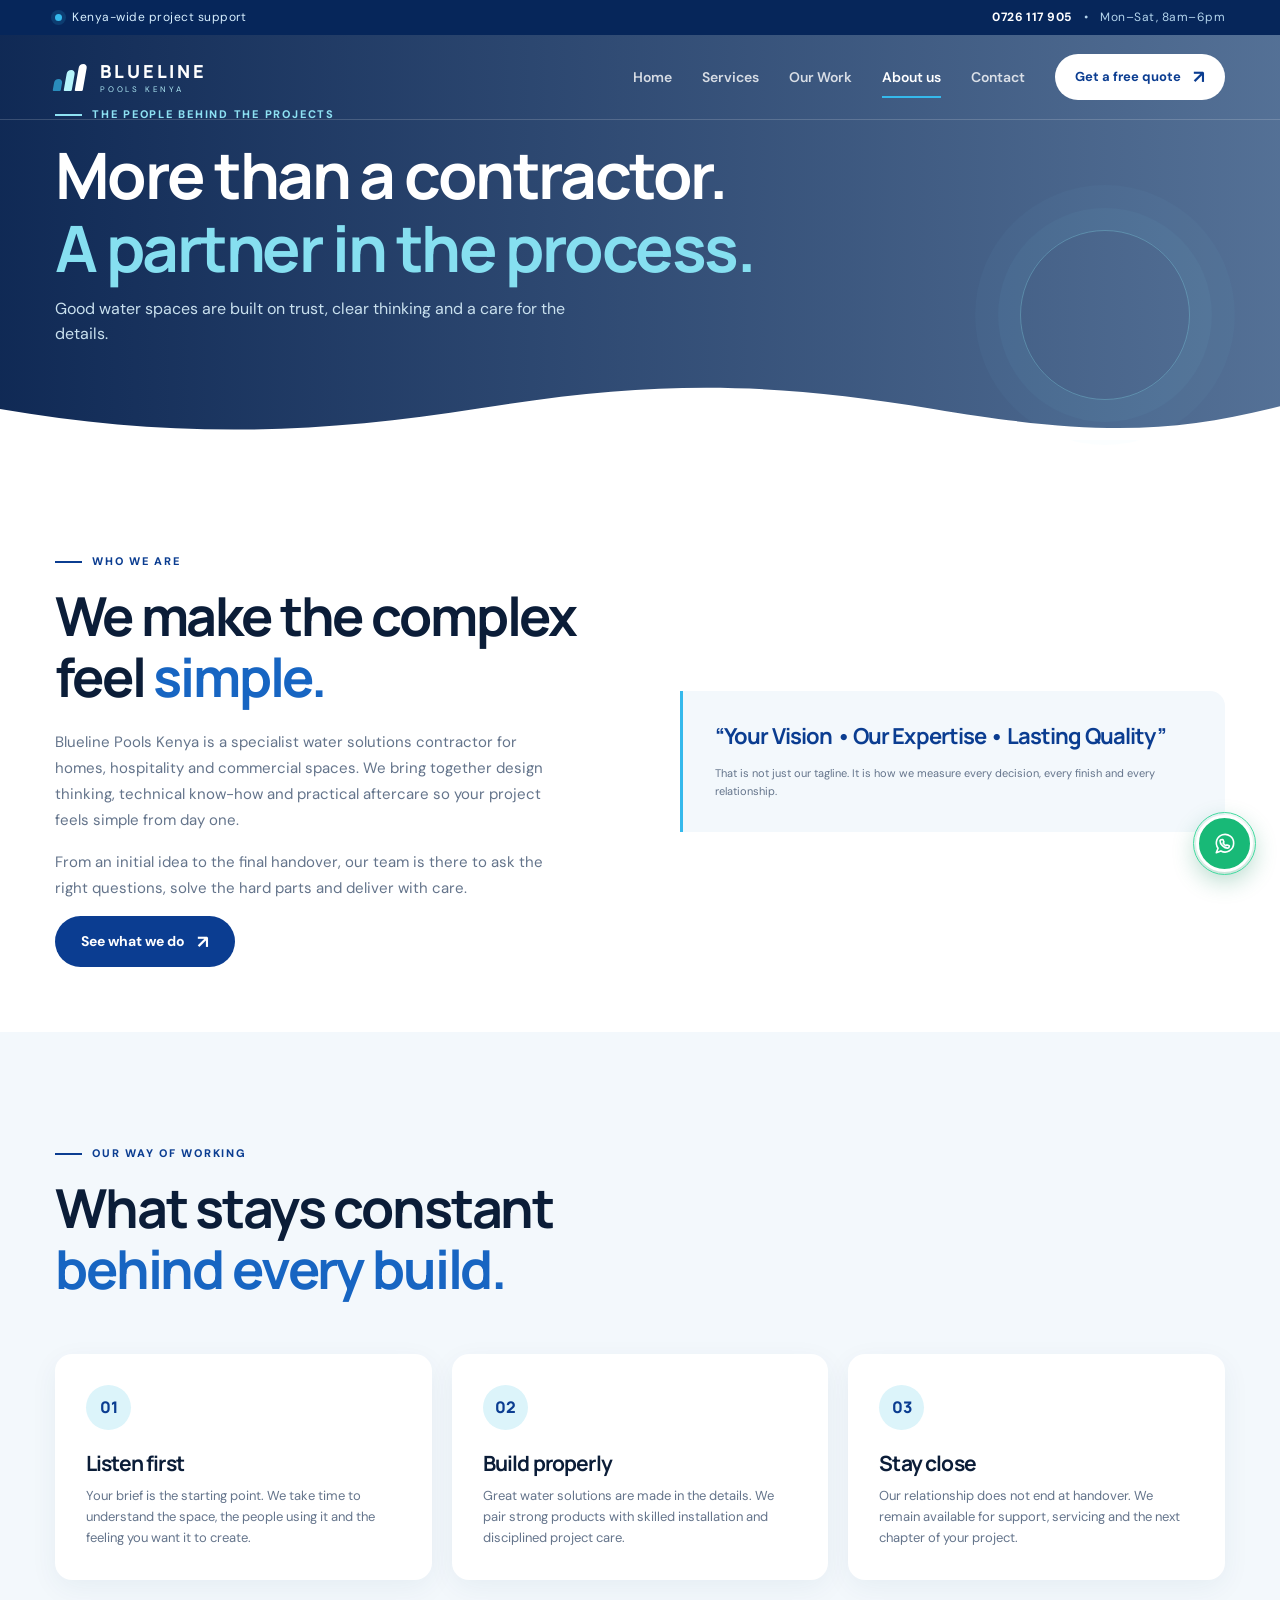
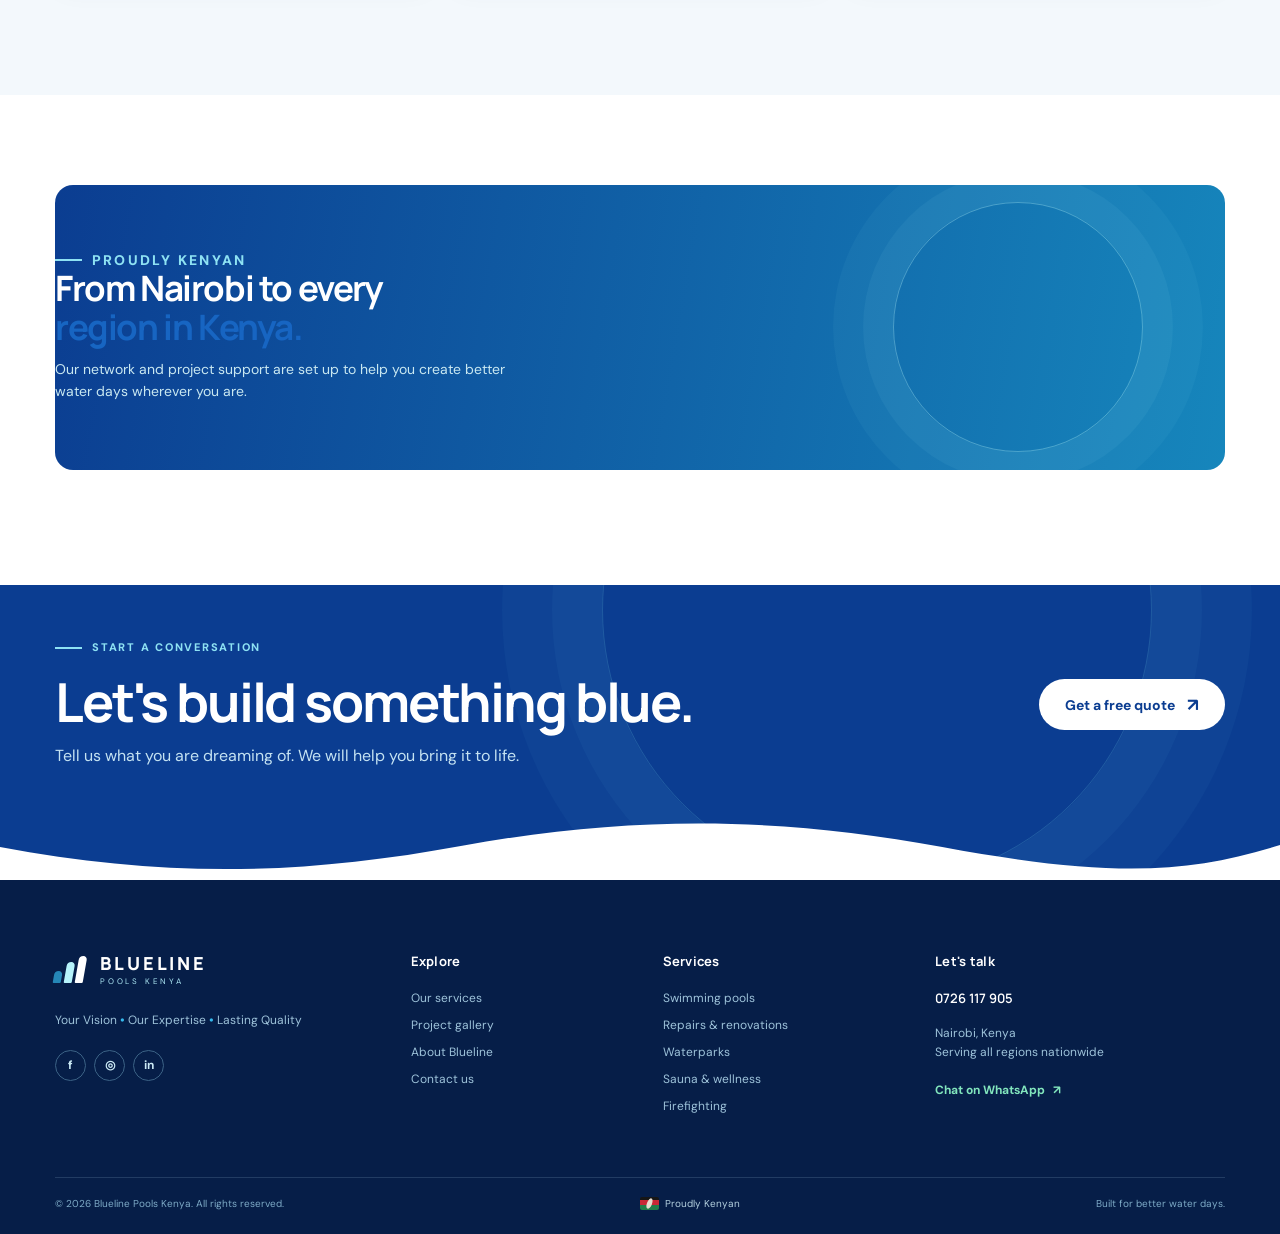
<file: about.html>
<!doctype html>
<html lang="en">
<head>
  <meta charset="utf-8"><meta name="viewport" content="width=device-width, initial-scale=1">
  <meta name="description" content="Meet Blueline Pools Kenya, a specialist contractor delivering premium water solutions with quality, care and expertise.">
  <title>About Us | Blueline Pools Kenya</title>
  <link rel="preconnect" href="https://fonts.googleapis.com"><link rel="preconnect" href="https://fonts.gstatic.com" crossorigin>
  <link href="https://fonts.googleapis.com/css2?family=DM+Sans:wght@400;500;600;700&family=Manrope:wght@600;700;800&display=swap" rel="stylesheet"><link rel="stylesheet" href="style.css">
</head>
<body data-page="about">
  <a class="skip-link" href="#main-content">Skip to content</a>
  <div class="topline"><div class="container topline-inner"><p><span class="pulse-dot"></span> Kenya-wide project support</p><div class="topline-links"><a href="tel:+254726117905">0726 117 905</a><span>•</span><span>Mon–Sat, 8am–6pm</span></div></div></div>
  <header class="site-header" id="site-header"><div class="container nav-wrap"><a class="brand" href="index.html" aria-label="Blueline Pools Kenya home"><span class="brand-mark" aria-hidden="true"><span></span><span></span><span></span></span><span class="brand-wordmark"><strong>BLUELINE</strong><small>POOLS KENYA</small></span></a><button class="nav-toggle" type="button" aria-expanded="false" aria-controls="primary-nav" aria-label="Open navigation menu"><span></span><span></span><span></span></button><nav class="primary-nav" id="primary-nav" aria-label="Primary navigation"><a class="nav-link" href="index.html">Home</a><a class="nav-link" href="services.html">Services</a><a class="nav-link" href="gallery.html">Our Work</a><a class="nav-link active" href="about.html">About us</a><a class="nav-link" href="contact.html">Contact</a><a class="nav-cta" href="contact.html#quote-form">Get a free quote <span>↗</span></a></nav></div></header>
  <main id="main-content">
    <section class="inner-hero" aria-labelledby="page-title"><div class="container"><p class="eyebrow light"><span></span> The people behind the projects</p><h1 id="page-title">More than a contractor.<br><em>A partner in the process.</em></h1><p>Good water spaces are built on trust, clear thinking and a care for the details.</p></div><div class="wave-divider page-wave" aria-hidden="true"><svg viewBox="0 0 1440 90" preserveAspectRatio="none"><path d="M0,45 C180,85 345,85 540,44 C735,3 865,5 1050,45 C1235,85 1320,80 1440,41 L1440,90 L0,90Z"></path></svg></div></section>
    <section class="section about-intro"><div class="container"><div class="about-statement"><div class="about-statement-copy reveal"><p class="eyebrow"><span></span> Who we are</p><h2>We make the complex feel <em>simple.</em></h2><p>Blueline Pools Kenya is a specialist water solutions contractor for homes, hospitality and commercial spaces. We bring together design thinking, technical know-how and practical aftercare so your project feels simple from day one.</p><p>From an initial idea to the final handover, our team is there to ask the right questions, solve the hard parts and deliver with care.</p><a class="button button-dark" href="services.html">See what we do <span>↗</span></a></div><div class="about-quote reveal delay-1"><p>“Your Vision • Our Expertise • Lasting Quality”</p><small>That is not just our tagline. It is how we measure every decision, every finish and every relationship.</small></div></div></div></section>
    <section class="section values-section"><div class="container"><div class="section-heading reveal"><p class="eyebrow"><span></span> Our way of working</p><h2>What stays constant<br><em>behind every build.</em></h2></div><div class="values-grid"><article class="value-card reveal"><span class="value-number">01</span><h3>Listen first</h3><p>Your brief is the starting point. We take time to understand the space, the people using it and the feeling you want it to create.</p></article><article class="value-card reveal delay-1"><span class="value-number">02</span><h3>Build properly</h3><p>Great water solutions are made in the details. We pair strong products with skilled installation and disciplined project care.</p></article><article class="value-card reveal delay-2"><span class="value-number">03</span><h3>Stay close</h3><p>Our relationship does not end at handover. We remain available for support, servicing and the next chapter of your project.</p></article></div></div></section>
    <section class="section coverage-section"><div class="container"><div class="coverage-map reveal"><div class="container"><p class="eyebrow light"><span></span> Proudly Kenyan</p><h2>From Nairobi to every<br><em>region in Kenya.</em></h2><p>Our network and project support are set up to help you create better water days wherever you are.</p></div></div></div></section>
    <section class="cta-section" aria-labelledby="cta-title"><div class="cta-glow"></div><div class="container cta-inner reveal"><div><p class="eyebrow light"><span></span> Start a conversation</p><h2 id="cta-title">Let's build something blue.</h2><p>Tell us what you are dreaming of. We will help you bring it to life.</p></div><a href="contact.html#quote-form" class="button button-light">Get a free quote <span>↗</span></a></div><div class="wave-divider wave-divider-dark" aria-hidden="true"><svg viewBox="0 0 1440 100" preserveAspectRatio="none"><path d="M0,50 C180,95 330,95 520,48 C710,2 875,4 1060,50 C1245,96 1335,92 1440,47 L1440,100 L0,100 Z"></path></svg></div></section>
  </main>
  <footer class="site-footer"><div class="container footer-main"><div class="footer-brand"><a class="brand brand-light" href="index.html" aria-label="Blueline Pools Kenya home"><span class="brand-mark" aria-hidden="true"><span></span><span></span><span></span></span><span class="brand-wordmark"><strong>BLUELINE</strong><small>POOLS KENYA</small></span></a><p>Your Vision <b>•</b> Our Expertise <b>•</b> Lasting Quality</p><div class="social-links"><a href="https://www.facebook.com/" aria-label="Facebook">f</a><a href="https://www.instagram.com/" aria-label="Instagram">◎</a><a href="https://www.linkedin.com/" aria-label="LinkedIn">in</a></div></div><div class="footer-column"><h3>Explore</h3><a href="services.html">Our services</a><a href="gallery.html">Project gallery</a><a href="about.html">About Blueline</a><a href="contact.html">Contact us</a></div><div class="footer-column"><h3>Services</h3><a href="services.html#swimming-pools">Swimming pools</a><a href="services.html#repairs-renovations">Repairs &amp; renovations</a><a href="services.html#waterparks">Waterparks</a><a href="services.html#sauna">Sauna &amp; wellness</a><a href="services.html#firefighting">Firefighting</a></div><div class="footer-column footer-contact"><h3>Let's talk</h3><a href="tel:+254726117905">0726 117 905</a><p>Nairobi, Kenya<br>Serving all regions nationwide</p><a class="whatsapp-text" href="https://wa.me/254726117905">Chat on WhatsApp <span>↗</span></a></div></div><div class="container footer-bottom"><span>© <span class="current-year">2026</span> Blueline Pools Kenya. All rights reserved.</span><span class="kenya-badge"><span class="kenya-flag" aria-hidden="true"></span> Proudly Kenyan</span><span>Built for better water days.</span></div></footer>
  <a class="whatsapp-float" href="https://wa.me/254726117905" target="_blank" rel="noopener" aria-label="Chat with Blueline Pools Kenya on WhatsApp"><span class="wa-ring"></span><svg aria-hidden="true"><use href="#icon-whatsapp"></use></svg></a><button class="back-to-top" type="button" aria-label="Back to top">↑</button>
  <svg class="icon-sprite" aria-hidden="true"><defs><symbol id="icon-whatsapp" viewBox="0 0 24 24"><path d="M20 11.4a8 8 0 0 1-11.8 7L4 20l1.6-4.1A8 8 0 1 1 20 11.4Z"></path><path d="M8.5 8.2c.2-.4.4-.4.7-.4h.5c.2 0 .4.1.5.4l.7 1.7c.1.2 0 .4-.1.6l-.5.6c.7 1.2 1.4 1.9 2.6 2.5l.6-.6c.2-.2.4-.2.6-.1l1.7.8c.2.1.3.3.2.5-.1.8-.7 1.5-1.5 1.6-1.3.2-3.3-.8-4.7-2.1-1.5-1.4-2.5-3.3-2.4-4.7.1-.4.3-.6.6-.8Z"></path></symbol></defs></svg>
  <script src="script.js"></script>
</body>
</html>
</file>
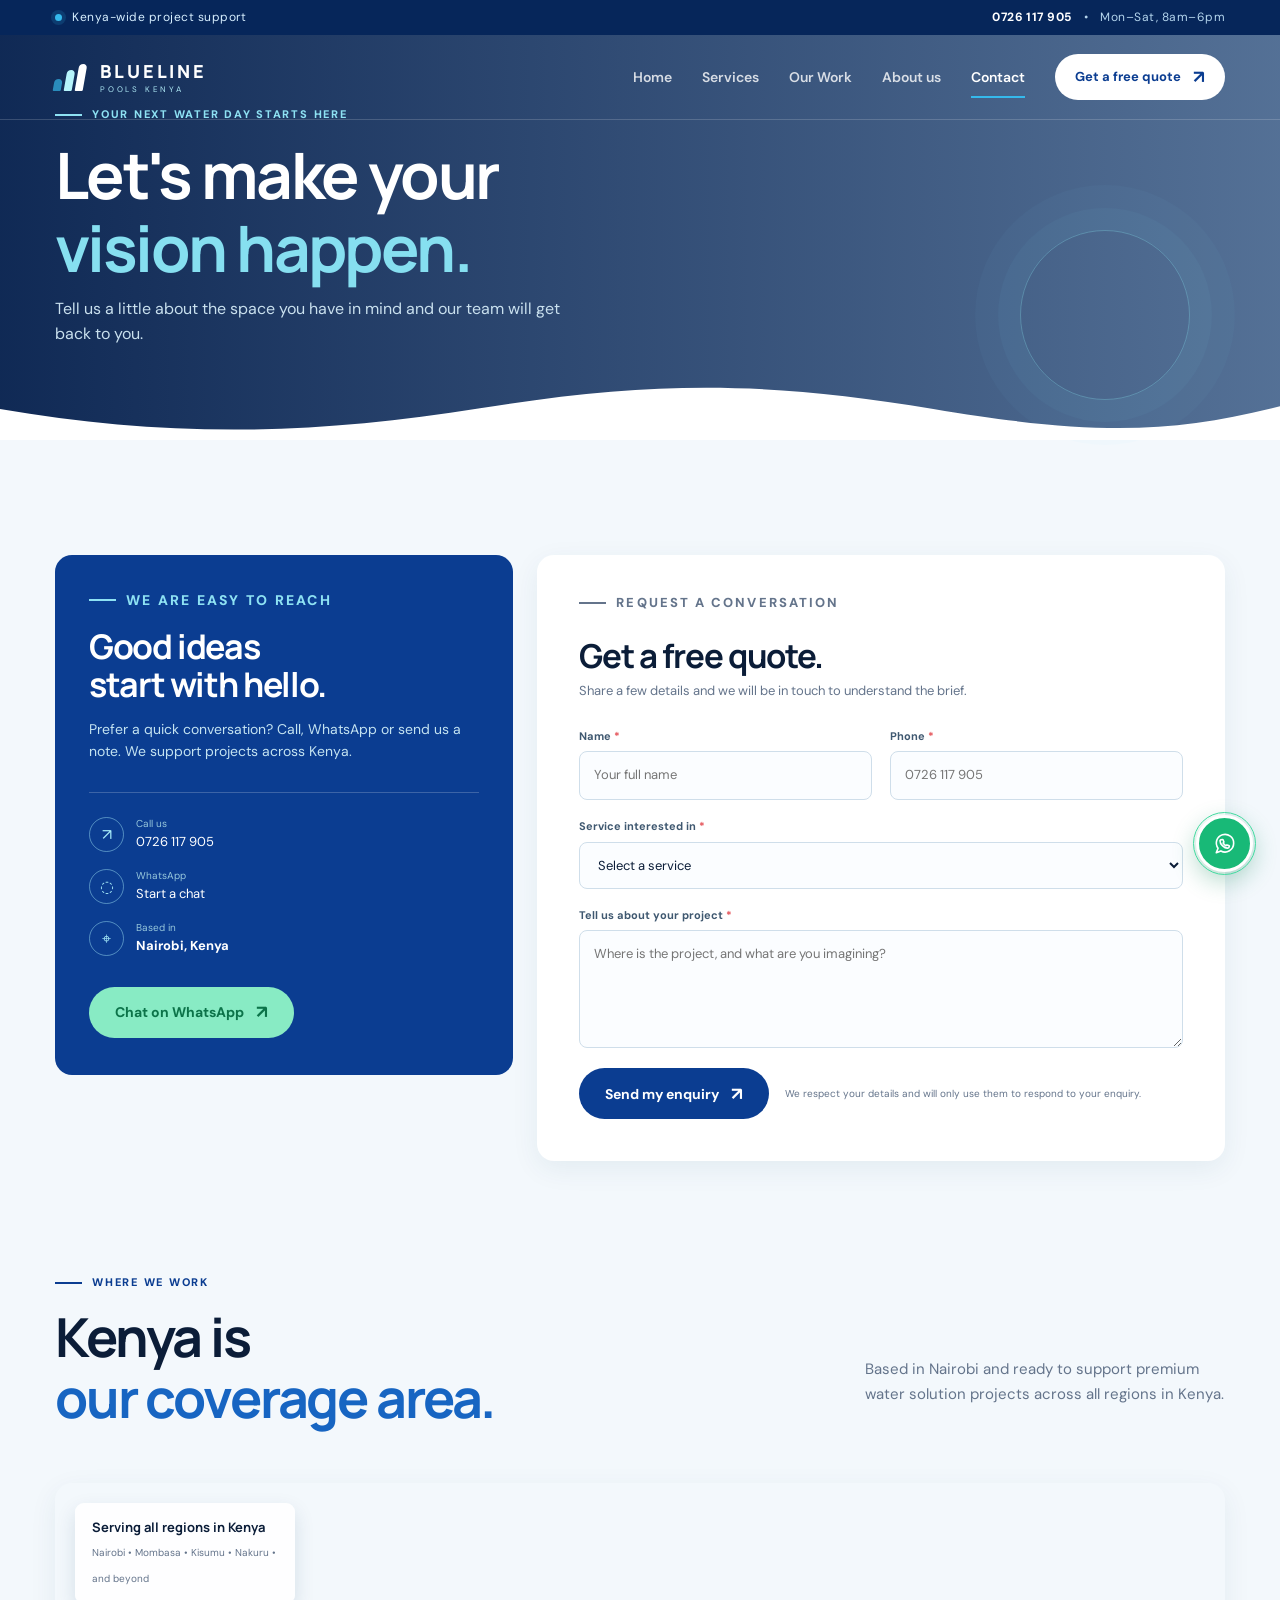
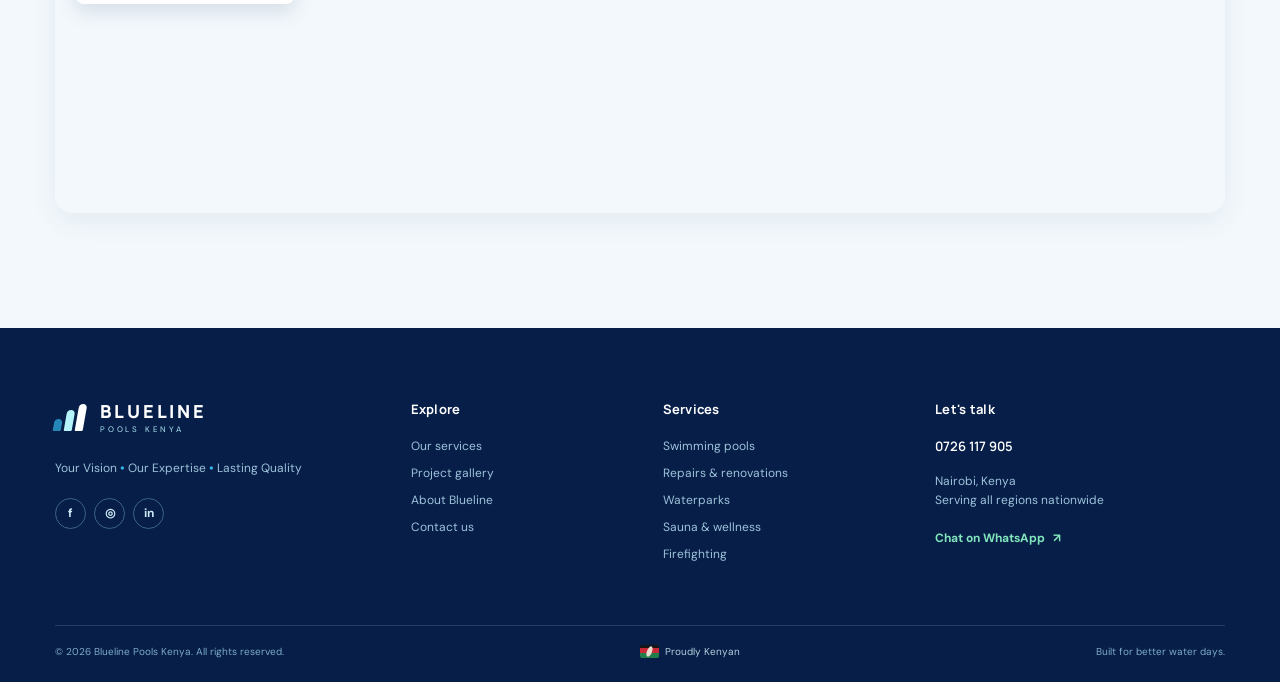
<file: contact.html>
<!doctype html>
<html lang="en">
<head>
  <meta charset="utf-8"><meta name="viewport" content="width=device-width, initial-scale=1">
  <meta name="description" content="Contact Blueline Pools Kenya for a free quote on swimming pools, waterparks, saunas, solar water heaters and firefighting systems.">
  <title>Contact | Blueline Pools Kenya</title>
  <link rel="preconnect" href="https://fonts.googleapis.com"><link rel="preconnect" href="https://fonts.gstatic.com" crossorigin>
  <link href="https://fonts.googleapis.com/css2?family=DM+Sans:wght@400;500;600;700&family=Manrope:wght@600;700;800&display=swap" rel="stylesheet"><link rel="stylesheet" href="style.css">
</head>
<body data-page="contact">
  <a class="skip-link" href="#main-content">Skip to content</a>
  <div class="topline"><div class="container topline-inner"><p><span class="pulse-dot"></span> Kenya-wide project support</p><div class="topline-links"><a href="tel:+254726117905">0726 117 905</a><span>•</span><span>Mon–Sat, 8am–6pm</span></div></div></div>
  <header class="site-header" id="site-header"><div class="container nav-wrap"><a class="brand" href="index.html" aria-label="Blueline Pools Kenya home"><span class="brand-mark" aria-hidden="true"><span></span><span></span><span></span></span><span class="brand-wordmark"><strong>BLUELINE</strong><small>POOLS KENYA</small></span></a><button class="nav-toggle" type="button" aria-expanded="false" aria-controls="primary-nav" aria-label="Open navigation menu"><span></span><span></span><span></span></button><nav class="primary-nav" id="primary-nav" aria-label="Primary navigation"><a class="nav-link" href="index.html">Home</a><a class="nav-link" href="services.html">Services</a><a class="nav-link" href="gallery.html">Our Work</a><a class="nav-link" href="about.html">About us</a><a class="nav-link active" href="contact.html">Contact</a><a class="nav-cta" href="#quote-form">Get a free quote <span>↗</span></a></nav></div></header>
  <main id="main-content">
    <section class="inner-hero" aria-labelledby="page-title"><div class="container"><p class="eyebrow light"><span></span> Your next water day starts here</p><h1 id="page-title">Let's make your<br><em>vision happen.</em></h1><p>Tell us a little about the space you have in mind and our team will get back to you.</p></div><div class="wave-divider page-wave" aria-hidden="true"><svg viewBox="0 0 1440 90" preserveAspectRatio="none"><path d="M0,45 C180,85 345,85 540,44 C735,3 865,5 1050,45 C1235,85 1320,80 1440,41 L1440,90 L0,90Z"></path></svg></div></section>
    <section class="section contact-section"><div class="container"><div class="contact-grid"><aside class="contact-aside reveal"><p class="eyebrow light"><span></span> We are easy to reach</p><h2>Good ideas<br>start with hello.</h2><p>Prefer a quick conversation? Call, WhatsApp or send us a note. We support projects across Kenya.</p><div class="contact-details"><div class="contact-detail"><span class="contact-detail-icon" aria-hidden="true">↗</span><div><small>Call us</small><a href="tel:+254726117905">0726 117 905</a></div></div><div class="contact-detail"><span class="contact-detail-icon" aria-hidden="true">◌</span><div><small>WhatsApp</small><a href="https://wa.me/254726117905">Start a chat</a></div></div><div class="contact-detail"><span class="contact-detail-icon" aria-hidden="true">⌖</span><div><small>Based in</small><strong>Nairobi, Kenya</strong></div></div></div><a class="button whatsapp-action" href="https://wa.me/254726117905" target="_blank" rel="noopener">Chat on WhatsApp <span>↗</span></a></aside>
      <div class="quote-form reveal delay-1" id="quote-form"><p class="eyebrow"><span></span> Request a conversation</p><h2>Get a free quote.</h2><p>Share a few details and we will be in touch to understand the brief.</p><form novalidate><div class="form-grid"><div class="form-field"><label for="name">Name <span>*</span></label><input id="name" name="name" type="text" autocomplete="name" placeholder="Your full name" required><small class="error-text">Please enter your name.</small></div><div class="form-field"><label for="phone">Phone <span>*</span></label><input id="phone" name="phone" type="tel" autocomplete="tel" placeholder="0726 117 905" required><small class="error-text">Enter a valid Kenyan number.</small></div><div class="form-field full"><label for="service">Service interested in <span>*</span></label><select id="service" name="service" required><option value="">Select a service</option><option>Swimming Pools</option><option>Waterparks</option><option>Sauna</option><option>Solar Water Heater</option><option>Firefighting</option></select><small class="error-text">Please select a service.</small></div><div class="form-field full"><label for="message">Tell us about your project <span>*</span></label><textarea id="message" name="message" placeholder="Where is the project, and what are you imagining?" required></textarea><small class="error-text">Please tell us a little about your project.</small></div></div><div class="form-submit"><button class="button button-dark" type="submit">Send my enquiry <span>↗</span></button><small>We respect your details and will only use them to respond to your enquiry.</small></div><div class="form-message" role="status" aria-live="polite"></div></form></div></div></div></section>
    <section class="section map-section"><div class="container"><div class="section-heading split-heading reveal"><div><p class="eyebrow"><span></span> Where we work</p><h2>Kenya is<br><em>our coverage area.</em></h2></div><div class="heading-aside"><p>Based in Nairobi and ready to support premium water solution projects across all regions in Kenya.</p></div></div><div class="map-card reveal"><iframe title="Map showing Kenya coverage area" src="https://www.google.com/maps?q=Kenya&amp;output=embed" loading="lazy" referrerpolicy="no-referrer-when-downgrade"></iframe><div class="map-label"><strong>Serving all regions in Kenya</strong><span>Nairobi • Mombasa • Kisumu • Nakuru • and beyond</span></div></div></div></section>
  </main>
  <footer class="site-footer"><div class="container footer-main"><div class="footer-brand"><a class="brand brand-light" href="index.html" aria-label="Blueline Pools Kenya home"><span class="brand-mark" aria-hidden="true"><span></span><span></span><span></span></span><span class="brand-wordmark"><strong>BLUELINE</strong><small>POOLS KENYA</small></span></a><p>Your Vision <b>•</b> Our Expertise <b>•</b> Lasting Quality</p><div class="social-links"><a href="https://www.facebook.com/" aria-label="Facebook">f</a><a href="https://www.instagram.com/" aria-label="Instagram">◎</a><a href="https://www.linkedin.com/" aria-label="LinkedIn">in</a></div></div><div class="footer-column"><h3>Explore</h3><a href="services.html">Our services</a><a href="gallery.html">Project gallery</a><a href="about.html">About Blueline</a><a href="contact.html">Contact us</a></div><div class="footer-column"><h3>Services</h3><a href="services.html#swimming-pools">Swimming pools</a><a href="services.html#repairs-renovations">Repairs &amp; renovations</a><a href="services.html#waterparks">Waterparks</a><a href="services.html#sauna">Sauna &amp; wellness</a><a href="services.html#firefighting">Firefighting</a></div><div class="footer-column footer-contact"><h3>Let's talk</h3><a href="tel:+254726117905">0726 117 905</a><p>Nairobi, Kenya<br>Serving all regions nationwide</p><a class="whatsapp-text" href="https://wa.me/254726117905">Chat on WhatsApp <span>↗</span></a></div></div><div class="container footer-bottom"><span>© <span class="current-year">2026</span> Blueline Pools Kenya. All rights reserved.</span><span class="kenya-badge"><span class="kenya-flag" aria-hidden="true"></span> Proudly Kenyan</span><span>Built for better water days.</span></div></footer>
  <a class="whatsapp-float" href="https://wa.me/254726117905" target="_blank" rel="noopener" aria-label="Chat with Blueline Pools Kenya on WhatsApp"><span class="wa-ring"></span><svg aria-hidden="true"><use href="#icon-whatsapp"></use></svg></a><button class="back-to-top" type="button" aria-label="Back to top">↑</button>
  <svg class="icon-sprite" aria-hidden="true"><defs><symbol id="icon-whatsapp" viewBox="0 0 24 24"><path d="M20 11.4a8 8 0 0 1-11.8 7L4 20l1.6-4.1A8 8 0 1 1 20 11.4Z"></path><path d="M8.5 8.2c.2-.4.4-.4.7-.4h.5c.2 0 .4.1.5.4l.7 1.7c.1.2 0 .4-.1.6l-.5.6c.7 1.2 1.4 1.9 2.6 2.5l.6-.6c.2-.2.4-.2.6-.1l1.7.8c.2.1.3.3.2.5-.1.8-.7 1.5-1.5 1.6-1.3.2-3.3-.8-4.7-2.1-1.5-1.4-2.5-3.3-2.4-4.7.1-.4.3-.6.6-.8Z"></path></symbol></defs></svg>
  <script src="script.js"></script>
</body>
</html>
</file>
<file: style.css>
/* =========================================================
   Blueline Pools Kenya — visual system
   Replace remote image URLs in the HTML with files in /images
   (for example, images/pool-hero-resort.jpg) when real project photos
   are available. The image cards keep a gradient fallback.
   ========================================================= */
:root {
  --navy: #082c68;
  --blue: #0b3d91;
  --blue-2: #1765c2;
  --sky: #35b9ec;
  --cyan: #a8edf6;
  --ink: #0b1d38;
  --muted: #64748b;
  --line: #dbe7f3;
  --soft: #f3f8fc;
  --white: #fff;
  --pool: #0d65c9;
  --waterpark: #1c9ed0;
  --orange: #e99438;
  --green: #1eac7a;
  --red: #e44f55;
  --radius: 20px;
  --shadow: 0 18px 50px rgba(15, 51, 94, .10);
  --shadow-hover: 0 22px 60px rgba(11, 61, 145, .19);
  --heading: 'Manrope', sans-serif;
  --body: 'DM Sans', sans-serif;
}

*, *::before, *::after { box-sizing: border-box; }
html { scroll-behavior: smooth; }
body { margin: 0; color: var(--ink); background: var(--white); font-family: var(--body); font-size: 16px; line-height: 1.6; overflow-x: hidden; }
body.menu-open { overflow: hidden; }
img { display: block; max-width: 100%; }
a { color: inherit; text-decoration: none; }
button, input, select, textarea { font: inherit; }
button { cursor: pointer; }
.container { width: min(1170px, calc(100% - 80px)); margin: 0 auto; }
.icon-sprite { position: absolute; width: 0; height: 0; overflow: hidden; }
.skip-link { position: fixed; left: 1rem; top: -80px; z-index: 100; color: white; background: var(--blue); padding: .6rem 1rem; border-radius: 0 0 8px 8px; transition: top .2s; }
.skip-link:focus { top: 0; }

/* Header */
.topline { color: #d7efff; background: #06265a; font-size: 12px; letter-spacing: .04em; }
.topline-inner { min-height: 35px; display: flex; align-items: center; justify-content: space-between; }
.topline p { margin: 0; }
.pulse-dot { display: inline-block; width: 7px; height: 7px; margin-right: 7px; background: var(--sky); border-radius: 50%; box-shadow: 0 0 0 4px rgba(53,185,236,.15); }
.topline-links { display: flex; gap: 12px; color: #b4d5ed; }
.topline-links a { color: white; font-weight: 700; }
.site-header { position: absolute; z-index: 20; width: 100%; color: white; border-bottom: 1px solid rgba(255,255,255,.17); transition: background .3s, box-shadow .3s, position .3s; }
.site-header.scrolled { position: fixed; top: 0; background: rgba(5, 37, 88, .96); box-shadow: 0 8px 30px rgba(4, 26, 60, .2); backdrop-filter: blur(12px); }
.nav-wrap { display: flex; min-height: 84px; align-items: center; justify-content: space-between; }
.brand { display: inline-flex; align-items: center; gap: 10px; color: white; flex-shrink: 0; }
.brand-mark { position: relative; display: inline-flex; width: 35px; height: 27px; align-items: flex-end; gap: 3px; transform: skew(-10deg); }
.brand-mark span { display: block; width: 8px; border-radius: 8px 8px 2px 2px; background: var(--sky); }
.brand-mark span:nth-child(1) { height: 12px; opacity: .68; }
.brand-mark span:nth-child(2) { height: 21px; background: #b6f4fb; }
.brand-mark span:nth-child(3) { height: 27px; background: var(--white); }
.brand-wordmark { display: flex; flex-direction: column; line-height: 1; letter-spacing: .08em; }
.brand-wordmark strong { font: 800 18px/1 var(--heading); letter-spacing: .16em; }
.brand-wordmark small { margin-top: 5px; font-size: 8px; letter-spacing: .35em; color: #aee8f5; }
.primary-nav { display: flex; align-items: center; gap: 30px; }
.nav-link { position: relative; color: rgba(255,255,255,.8); font-size: 14px; font-weight: 600; transition: color .2s; }
.nav-link::after { position: absolute; right: 0; bottom: -10px; left: 0; height: 2px; content: ''; background: var(--sky); transform: scaleX(0); transition: transform .2s; }
.nav-link:hover, .nav-link.active { color: white; }
.nav-link:hover::after, .nav-link.active::after { transform: scaleX(1); }
.nav-cta, .button { display: inline-flex; align-items: center; justify-content: center; gap: 12px; border: 1px solid transparent; border-radius: 50px; font-weight: 700; transition: transform .25s, background .25s, box-shadow .25s, color .25s; }
.nav-cta { padding: 12px 19px; color: var(--blue); background: white; font-size: 13px; }
.nav-cta:hover { color: white; background: var(--sky); transform: translateY(-2px); box-shadow: 0 8px 20px rgba(0,0,0,.15); }
.nav-cta span, .button span { font-size: 18px; line-height: 0; }
.nav-toggle { display: none; width: 45px; height: 45px; border: 1px solid rgba(255,255,255,.35); border-radius: 50%; background: transparent; padding: 12px 11px; }
.nav-toggle span { display: block; height: 1.5px; margin: 4px 0; background: white; transition: transform .2s, opacity .2s; }

/* Type, buttons and generic sections */
.section { padding: 115px 0; }
.eyebrow { display: flex; align-items: center; gap: 10px; margin: 0 0 18px; color: var(--blue); font-size: 11px; font-weight: 800; letter-spacing: .16em; line-height: 1.2; text-transform: uppercase; }
.eyebrow span { display: inline-block; width: 27px; height: 2px; background: currentColor; }
.eyebrow.light { color: #8ee2f3; }
.eyebrow.light span { background: currentColor; }
h1, h2, h3, p { margin-top: 0; }
h1, h2, h3 { font-family: var(--heading); line-height: 1.13; letter-spacing: -.04em; }
h2 { margin-bottom: 0; font-size: clamp(38px, 4.2vw, 58px); }
h2 em, h1 em { color: var(--blue-2); font-style: normal; }
.section-heading { margin-bottom: 54px; }
.split-heading { display: grid; grid-template-columns: 1fr 360px; gap: 60px; align-items: end; }
.heading-aside { padding-bottom: 3px; }
.heading-aside p { margin: 0 0 18px; color: var(--muted); font-size: 15px; line-height: 1.7; }
.text-link { display: inline-flex; align-items: center; gap: 8px; color: var(--blue); font-size: 13px; font-weight: 800; border-bottom: 1px solid rgba(11,61,145,.3); padding-bottom: 4px; }
.text-link span { font-size: 18px; line-height: .5; transition: transform .2s; }
.text-link:hover span { transform: translate(3px,-3px); }
.button { min-height: 51px; padding: 0 25px; font-size: 14px; }
.button-primary { color: var(--blue); background: white; box-shadow: 0 10px 24px rgba(5, 34, 84, .22); }
.button-primary:hover { color: white; background: var(--sky); transform: translateY(-3px); box-shadow: 0 14px 30px rgba(2,31,78,.32); }
.button-ghost { color: white; border-color: rgba(255,255,255,.5); }
.button-ghost:hover { border-color: white; background: rgba(255,255,255,.12); transform: translateY(-3px); }
.button-dark { color: white; background: var(--blue); }
.button-dark:hover { background: var(--navy); transform: translateY(-3px); box-shadow: 0 10px 25px rgba(11,61,145,.25); }
.button-light { color: var(--blue); background: white; }
.button-light:hover { color: var(--navy); transform: translateY(-3px); box-shadow: 0 10px 24px rgba(0,0,0,.18); }

/* Hero */
.hero { position: relative; min-height: 735px; overflow: hidden; color: white; background: var(--navy); }
/* Hero backdrop: commercial resort pool. Swap images/pool-hero-resort.jpg for a real Blueline project photo when available. */
.hero-backdrop { position: absolute; inset: 0; background: linear-gradient(90deg, rgba(2,24,62,.94) 0%, rgba(4,43,97,.72) 43%, rgba(1,23,55,.2) 100%), url('images/pool-hero-resort.jpg') center/cover; }
.hero-backdrop::before { position: absolute; inset: 0; content: ''; background: linear-gradient(0deg, rgba(2, 28, 66, .65), transparent 50%); }
.hero-content { position: relative; z-index: 1; min-height: 700px; display: flex; align-items: center; padding-top: 65px; }
.hero-copy { width: min(680px, 100%); }
.hero h1 { max-width: 640px; margin: 0 0 24px; color: white; font-size: clamp(38px, 4.6vw, 62px); letter-spacing: -.06em; }
.hero h1 em { color: #86dff0; }
.hero-intro { max-width: 610px; margin: 0 0 33px; color: #d7e9f8; font-size: 17px; line-height: 1.7; }
.hero-actions { display: flex; flex-wrap: wrap; gap: 12px; }
.hero-proof { display: flex; align-items: center; gap: 13px; margin-top: 42px; color: #c0d9ed; font-size: 12px; line-height: 1.4; }
.hero-proof strong { color: white; }
.avatar-stack { display: flex; }
.avatar-stack span { display: grid; width: 31px; height: 31px; margin-left: -5px; place-items: center; color: white; background: var(--blue-2); border: 2px solid #d8f6fb; border-radius: 50%; font: 700 10px var(--heading); }
.avatar-stack span:first-child { margin-left: 0; color: #073476; background: var(--cyan); }
.avatar-stack span:nth-child(2) { background: var(--orange); }
.hero-note { position: absolute; right: 1px; bottom: 96px; display: flex; align-items: center; gap: 13px; color: #d1e3f3; font: 500 12px var(--heading); letter-spacing: .08em; transform: rotate(-90deg) translateX(100%); transform-origin: bottom right; }
.hero-note b { color: var(--sky); }
.note-line { width: 43px; height: 1px; background: var(--sky); }
.hero-scroll { position: absolute; z-index: 2; bottom: 83px; left: max(40px, calc((100% - 1170px) / 2)); display: flex; align-items: center; gap: 12px; color: #bed3e5; font-size: 11px; letter-spacing: .14em; text-transform: uppercase; }
.scroll-line { display: block; width: 40px; height: 1px; background: #8ed7e8; }
.wave-divider { position: absolute; right: 0; bottom: 0; left: 0; z-index: 2; height: 86px; pointer-events: none; }
.wave-divider svg { display: block; width: 100%; height: 100%; }
.wave-divider-light path { fill: var(--white); }
.wave-divider-dark path { fill: var(--white); }

/* Trust badges */
.trust-strip { position: relative; z-index: 3; margin-top: -1px; padding: 24px 0 29px; color: white; background: var(--blue); }
.trust-grid { display: grid; grid-template-columns: repeat(5, 1fr); gap: 18px; }
.trust-item { display: flex; align-items: center; justify-content: center; gap: 11px; border-right: 1px solid rgba(255,255,255,.2); font-size: 11px; line-height: 1.3; }
.trust-item:last-child { border: 0; }
.trust-item strong { color: white; font-size: 12px; }
.trust-icon { display: grid; width: 43px; height: 43px; place-items: center; color: #a8f0f9; border: 1px solid rgba(168,240,249,.5); border-radius: 50%; flex-shrink: 0; }
.trust-icon svg { width: 20px; height: 20px; fill: none; stroke: currentColor; stroke-width: 1.45; stroke-linecap: round; stroke-linejoin: round; }

/* Service cards */
.services-section { background: var(--soft); }
.services-grid { display: grid; grid-template-columns: repeat(12, 1fr); gap: 20px; }
.service-card { position: relative; display: flex; flex-direction: column; grid-column: span 4; overflow: hidden; min-height: 600px; background: white; border-radius: var(--radius); box-shadow: 0 8px 28px rgba(20,64,105,.07); transition: transform .3s, box-shadow .3s; }
.service-card:nth-child(4) { grid-column: auto / span 4; }
.service-card:nth-child(5) { grid-column: auto / span 4; }
.service-card:hover { transform: translateY(-8px); box-shadow: var(--shadow-hover); }
.service-top { display: flex; align-items: center; justify-content: space-between; min-height: 82px; padding: 0 23px; color: white; background: var(--service-color); }
.service-icon { display: grid; width: 44px; height: 44px; place-items: center; border: 1px solid rgba(255,255,255,.5); border-radius: 50%; }
.service-icon svg { width: 24px; height: 24px; fill: none; stroke: currentColor; stroke-width: 1.35; stroke-linecap: round; stroke-linejoin: round; }
.service-number { font: 800 31px var(--heading); letter-spacing: -.06em; opacity: .37; }
.service-pool { --service-color: var(--pool); }
.service-waterpark { --service-color: var(--waterpark); }
.service-sauna { --service-color: var(--orange); }
.service-solar { --service-color: var(--green); }
.service-fire { --service-color: var(--red); }
.service-repair { --service-color: var(--blue-2); }
.service-photo { position: relative; height: 165px; overflow: hidden; background: linear-gradient(135deg, #5bbdda, #123774); }
.service-photo::after { position: absolute; inset: 0; content: ''; background: linear-gradient(0deg, rgba(0,23,57,.55), transparent 55%); }
.service-photo img { width: 100%; height: 100%; object-fit: cover; transition: transform .5s; }
.service-card:hover .service-photo img { transform: scale(1.06); }
.photo-label { position: absolute; z-index: 1; bottom: 15px; left: 21px; color: white; font-size: 10px; font-weight: 700; letter-spacing: .1em; text-transform: uppercase; }
.service-body { display: flex; flex: 1; flex-direction: column; padding: 24px 24px 21px; }
.service-body h3 { margin: 0 0 8px; font-size: 23px; }
.service-body p { min-height: 49px; margin-bottom: 17px; color: var(--muted); font-size: 13px; line-height: 1.5; }
.check-list { display: grid; gap: 7px; margin: 0 0 20px; padding: 0; list-style: none; color: #4b6077; font-size: 12px; }
.check-list li { position: relative; padding-left: 20px; }
.check-list li::before { position: absolute; left: 0; top: 2px; display: grid; width: 13px; height: 13px; place-items: center; color: var(--service-color); content: '✓'; border: 1px solid currentColor; border-radius: 50%; font-size: 8px; font-weight: 800; }
.card-link { display: inline-flex; align-items: center; justify-content: space-between; width: 100%; margin-top: auto; padding-top: 16px; border-top: 1px solid var(--line); color: var(--blue); font-size: 12px; font-weight: 800; }
.card-link span { font-size: 17px; transition: transform .2s; }
.card-link:hover span { transform: translate(3px,-3px); }

/* Story */
.story-section { position: relative; }
.story-grid { display: grid; grid-template-columns: 1.05fr .95fr; gap: clamp(50px, 8vw, 115px); align-items: center; }
.story-media { padding: 0 25px 35px 0; }
.image-frame { position: relative; height: 495px; overflow: visible; border-radius: 14px; }
.image-frame::before { position: absolute; top: 26px; right: -25px; bottom: -26px; left: 25px; content: ''; border: 1px solid #a5dbe9; border-radius: 14px; }
.image-frame::after { position: absolute; right: -12px; bottom: -13px; width: 95px; height: 95px; content: ''; background-image: radial-gradient(#79cadb 1.2px, transparent 1.2px); background-size: 10px 10px; z-index: -1; }
.image-frame img { position: relative; z-index: 1; width: 100%; height: 100%; object-fit: cover; border-radius: 14px; box-shadow: var(--shadow); }
.image-stamp { position: absolute; z-index: 2; right: -43px; top: 39px; display: flex; width: 105px; height: 105px; align-items: center; justify-content: center; flex-direction: column; color: white; background: var(--blue); border: 7px solid white; border-radius: 50%; box-shadow: 0 8px 20px rgba(6,45,96,.18); transform: rotate(8deg); }
.image-stamp strong { font: 800 28px var(--heading); line-height: 1; }
.image-stamp small { font-size: 9px; line-height: 1.3; text-align: center; text-transform: uppercase; letter-spacing: .1em; }
.story-caption { position: relative; z-index: 2; display: flex; align-items: center; gap: 12px; margin: 20px 0 0 28px; color: var(--muted); font-size: 11px; }
.caption-line { display: block; width: 28px; height: 2px; background: var(--sky); }
.story-copy h2 { margin-bottom: 25px; }
.story-copy > p:not(.eyebrow) { max-width: 475px; color: var(--muted); font-size: 15px; line-height: 1.75; }
.story-copy .button { margin-top: 13px; }
.mini-signature { display: flex; align-items: center; gap: 11px; margin-top: 30px; color: var(--blue); font-size: 10px; }
.signature-mark { display: grid; width: 32px; height: 32px; place-items: center; color: white; background: var(--sky); border-radius: 50%; font: 800 10px var(--heading); }
.mini-signature strong, .mini-signature small { display: block; }
.mini-signature small { margin-top: 3px; color: var(--muted); }

/* Gallery */
.gallery-section { padding-top: 80px; background: var(--soft); }
.gallery-grid { display: grid; grid-template-columns: 1.8fr 1fr 1fr; grid-template-rows: 220px 220px; gap: 17px; }
.gallery-tile { position: relative; overflow: hidden; min-height: 0; padding: 0; border: 0; border-radius: 14px; background: #183e72; text-align: left; }
.tile-wide { grid-row: span 2; }
.gallery-tile img { width: 100%; height: 100%; object-fit: cover; transition: transform .5s; }
.gallery-tile::after { position: absolute; inset: 0; content: ''; background: linear-gradient(0deg, rgba(3,25,59,.78), transparent 70%); }
.gallery-tile:hover img { transform: scale(1.07); }
.tile-overlay { position: absolute; z-index: 1; right: 20px; bottom: 17px; left: 20px; display: flex; flex-direction: column; color: white; }
.tile-overlay small { margin-bottom: 4px; color: #a7dfed; font-size: 10px; font-weight: 700; letter-spacing: .12em; text-transform: uppercase; }
.tile-overlay strong { display: flex; justify-content: space-between; font: 700 17px var(--heading); letter-spacing: -.02em; }
.tile-overlay b { font-size: 19px; }

/* Project slideshow (compact) */
.projects-section { padding: 95px 0; }
.project-slideshow .slideshow-viewport { position: relative; height: clamp(240px, 33vw, 372px); overflow: hidden; border-radius: 18px; background: var(--navy); box-shadow: var(--shadow); }
.slide { position: absolute; inset: 0; display: block; margin: 0; opacity: 0; transform: scale(1.03); transition: opacity .7s ease, transform .7s ease; pointer-events: none; }
.slide.active { opacity: 1; transform: scale(1); pointer-events: auto; }
.slide img { width: 100%; height: 100%; object-fit: cover; }
.slide::after { position: absolute; inset: 0; content: ''; background: linear-gradient(0deg, rgba(2,22,52,.8), transparent 58%); }
.slide figcaption { position: absolute; z-index: 1; right: 26px; bottom: 22px; left: 26px; display: flex; flex-direction: column; gap: 5px; color: white; }
.slide figcaption small { color: #9ee4f3; font-size: 10px; font-weight: 700; letter-spacing: .13em; text-transform: uppercase; }
.slide figcaption strong { font: 700 clamp(18px, 2.4vw, 26px) var(--heading); letter-spacing: -.02em; }
.slideshow-controls { display: flex; align-items: center; gap: 16px; margin-top: 18px; }
.slide-control { display: grid; width: 42px; height: 42px; flex-shrink: 0; place-items: center; color: var(--blue); background: white; border: 1px solid var(--line); border-radius: 50%; font-size: 21px; line-height: 1; transition: background .2s, color .2s, transform .2s; }
.slide-control:hover { color: white; background: var(--blue); transform: translateY(-2px); }
.slide-dots { display: flex; flex: 1; justify-content: center; gap: 7px; }
.slide-dot { width: 8px; height: 8px; padding: 0; border: 0; border-radius: 50%; background: #c8dbe9; transition: width .25s, background .25s; }
.slide-dot.active { width: 22px; border-radius: 5px; background: var(--blue); }

/* Testimonials */
.testimonials-section { background: var(--soft); }
.reviews-summary { display: flex; align-items: center; flex-wrap: wrap; gap: 16px; margin: 26px 0 20px; }
.rating-score { display: flex; align-items: center; gap: 13px; padding: 13px 19px; background: white; border: 1px solid var(--line); border-radius: 14px; box-shadow: 0 6px 20px rgba(20,64,105,.06); }
.rating-score strong { color: var(--blue); font: 800 30px var(--heading); line-height: 1; }
.rating-score .stars { color: var(--orange); font-size: 16px; letter-spacing: 2px; }
.rating-score small { display: block; color: var(--muted); font-size: 10px; }
.reviews-count { color: var(--muted); font-size: 12px; }
.region-tabs { display: flex; flex-wrap: wrap; gap: 8px; }
.region-tab { padding: 9px 16px; color: var(--muted); background: white; border: 1px solid #cddce8; border-radius: 50px; font-size: 12px; font-weight: 700; transition: color .2s, background .2s, border-color .2s; }
.region-tab:hover, .region-tab.active { color: white; background: var(--blue); border-color: var(--blue); }
.region-tab .cnt { margin-left: 7px; padding: 1px 7px; color: var(--blue); background: #eaf1f8; border-radius: 20px; font-size: 10px; }
.region-tab.active .cnt { color: white; background: rgba(255,255,255,.22); }
.reviews-grid { display: grid; grid-template-columns: repeat(3, 1fr); gap: 18px; margin-top: 30px; }
.review-card { position: relative; padding: 26px 25px 23px; background: white; border: 1px solid #e3edf5; border-radius: 16px; box-shadow: 0 8px 26px rgba(20,64,105,.06); transition: transform .25s, box-shadow .25s; }
.review-card:hover { transform: translateY(-4px); box-shadow: var(--shadow); }
.review-stars { color: var(--orange); font-size: 13px; letter-spacing: 2px; }
.review-region { position: absolute; top: 20px; right: 20px; padding: 4px 9px; color: var(--blue); background: #eaf4fb; border-radius: 20px; font-size: 10px; font-weight: 700; }
.review-card p { margin: 13px 0 18px; color: #41576f; font-size: 13px; line-height: 1.7; }
.review-card .reviewer { display: flex; align-items: center; gap: 11px; padding-top: 15px; border-top: 1px solid var(--line); }
.review-avatar { display: grid; width: 38px; height: 38px; flex-shrink: 0; place-items: center; color: var(--blue); background: #e1f3fa; border-radius: 50%; font: 800 12px var(--heading); }
.reviewer strong { display: block; color: var(--ink); font-size: 12px; }
.reviewer small { color: var(--muted); font-size: 10px; }
.load-more-wrap { display: flex; justify-content: center; margin-top: 34px; }

/* Call to action */
.cta-section { position: relative; overflow: hidden; color: white; background: var(--blue); }
.cta-inner { position: relative; z-index: 1; display: flex; align-items: center; justify-content: space-between; min-height: 295px; padding-bottom: 55px; }
.cta-inner h2 { margin-bottom: 10px; color: white; }
.cta-inner p:not(.eyebrow) { margin: 0; color: #c4e2f2; }
.cta-glow { position: absolute; top: -250px; right: 10%; width: 550px; height: 550px; border: 1px solid rgba(126,226,239,.18); border-radius: 50%; box-shadow: 0 0 0 50px rgba(126,226,239,.04), 0 0 0 100px rgba(126,226,239,.035); }
.cta-section .wave-divider { height: 66px; }

/* Footer */
.site-footer { color: #c7daeb; background: #061e48; }
.footer-main { display: grid; grid-template-columns: 1.5fr 1fr 1.1fr 1.4fr; gap: 45px; padding: 74px 0 60px; }
.brand-light { color: white; }
.footer-brand > p { margin: 20px 0 20px; color: #9ec3da; font-size: 12px; }
.footer-brand > p b { color: var(--sky); }
.social-links { display: flex; gap: 8px; }
.social-links a { display: grid; width: 31px; height: 31px; place-items: center; color: #ccebf6; border: 1px solid #3c6386; border-radius: 50%; font-size: 12px; font-weight: 700; transition: color .2s, background .2s; }
.social-links a:hover { color: var(--navy); background: var(--cyan); }
.footer-column { display: flex; flex-direction: column; gap: 8px; }
.footer-column h3 { margin: 0 0 12px; color: white; font-size: 13px; letter-spacing: .02em; }
.footer-column a, .footer-column p { color: #9ec3da; font-size: 12px; transition: color .2s; }
.footer-column a:hover { color: white; }
.footer-contact > a:not(.whatsapp-text) { color: white; font: 600 13px var(--heading); }
.footer-contact p { margin: 9px 0 11px; line-height: 1.6; }
.whatsapp-text { display: inline-flex; gap: 8px; align-items: center; color: #82e6bd !important; font-weight: 700; }
.footer-bottom { display: flex; justify-content: space-between; gap: 18px; padding: 18px 0 22px; border-top: 1px solid rgba(180,217,239,.16); color: #7eabc7; font-size: 10px; }
.kenya-badge { display: inline-flex; gap: 6px; align-items: center; color: #b4d1df; }
.kenya-flag { position: relative; display: inline-block; width: 19px; height: 13px; background: linear-gradient(#161616 0 26%, #c92836 26% 63%, #217e4a 63% 100%); border-radius: 2px; }
.kenya-flag::after { position: absolute; top: 1px; right: 7px; width: 5px; height: 11px; content: ''; background: #e8ddd0; border-radius: 50%; transform: rotate(22deg); }

/* Floating controls and lightbox */
.whatsapp-float { position: fixed; z-index: 30; right: 27px; bottom: 28px; display: grid; width: 57px; height: 57px; place-items: center; color: white; background: #18b977; border: 3px solid white; border-radius: 50%; box-shadow: 0 8px 24px rgba(16,133,88,.33); transition: transform .2s; }
.whatsapp-float:hover { transform: scale(1.08); }
.whatsapp-float svg { position: relative; z-index: 1; width: 26px; height: 26px; fill: none; stroke: currentColor; stroke-width: 1.5; stroke-linecap: round; stroke-linejoin: round; }
.wa-ring { position: absolute; inset: -6px; border: 1px solid #44daa0; border-radius: 50%; animation: pulse 2s infinite; }
@keyframes pulse { 0% { opacity: .8; transform: scale(.9); } 70%, 100% { opacity: 0; transform: scale(1.35); } }
.back-to-top { position: fixed; z-index: 25; right: 29px; bottom: 98px; display: grid; width: 38px; height: 38px; place-items: center; color: var(--blue); background: white; border: 1px solid #cddfeb; border-radius: 50%; box-shadow: 0 5px 16px rgba(9,48,91,.12); opacity: 0; pointer-events: none; transform: translateY(10px); transition: opacity .2s, transform .2s; }
.back-to-top.visible { opacity: 1; pointer-events: auto; transform: translateY(0); }
.lightbox { position: fixed; z-index: 80; inset: 0; display: flex; align-items: center; justify-content: center; padding: 50px 8%; background: rgba(1,14,34,.94); opacity: 0; pointer-events: none; transition: opacity .25s; }
.lightbox.open { opacity: 1; pointer-events: auto; }
.lightbox figure { display: flex; max-width: 100%; max-height: 100%; margin: 0; align-items: center; flex-direction: column; }
.lightbox figure img { max-width: min(100%, 1000px); max-height: calc(100vh - 140px); object-fit: contain; border-radius: 8px; }
.lightbox figcaption { margin-top: 12px; color: #c8e5f1; font-size: 13px; }
.lightbox-close, .lightbox-prev, .lightbox-next { position: absolute; display: grid; place-items: center; color: white; background: rgba(255,255,255,.1); border: 1px solid rgba(255,255,255,.4); border-radius: 50%; transition: background .2s; }
.lightbox-close:hover, .lightbox-prev:hover, .lightbox-next:hover { background: var(--blue-2); }
.lightbox-close { top: 25px; right: 30px; width: 43px; height: 43px; font-size: 27px; line-height: 1; }
.lightbox-prev, .lightbox-next { top: 50%; width: 47px; height: 47px; font-size: 34px; transform: translateY(-50%); }
.lightbox-prev { left: 27px; }
.lightbox-next { right: 27px; }
.lightbox-count { position: absolute; top: 31px; left: 50%; color: #b9d8e9; font-size: 11px; transform: translateX(-50%); }

/* Inner page hero */
.inner-hero { position: relative; min-height: 405px; display: flex; align-items: end; padding: 70px 0 93px; color: white; background: linear-gradient(90deg, rgba(3,30,76,.95), rgba(3,45,100,.68)), url('https://images.unsplash.com/photo-1572331165267-854da2b10ccc?auto=format&fit=crop&w=2000&q=85') center/cover; }
.inner-hero::after { position: absolute; right: 7%; bottom: 40px; width: 170px; height: 170px; content: ''; border: 1px solid rgba(135,224,236,.32); border-radius: 50%; box-shadow: 0 0 0 22px rgba(135,224,236,.04), 0 0 0 45px rgba(135,224,236,.03); }
.inner-hero .container { position: relative; z-index: 1; }
.inner-hero h1 { max-width: 720px; margin: 0 0 12px; color: white; font-size: clamp(40px, 5vw, 64px); }
.inner-hero h1 em { color: #86dff0; }
.inner-hero p:not(.eyebrow) { max-width: 530px; margin: 0; color: #c9e0ee; font-size: 16px; }
.page-wave { position: absolute; right: 0; bottom: 0; left: 0; height: 62px; }
.page-wave path { fill: var(--white); }

/* Services page */
.services-intro { background: var(--soft); }
.detail-service { display: grid; grid-template-columns: minmax(280px, .8fr) 1.2fr; min-height: 365px; margin-bottom: 22px; overflow: hidden; background: white; border-radius: 18px; box-shadow: 0 8px 28px rgba(20,64,105,.07); }
.detail-service:nth-child(even) { grid-template-columns: 1.2fr minmax(280px, .8fr); }
.detail-service:nth-child(even) .detail-media { order: 2; }
.detail-media { position: relative; min-height: 310px; background: #1d4b79; }
.detail-media img { width: 100%; height: 100%; object-fit: cover; }
.detail-media::after { position: absolute; inset: 0; content: ''; background: linear-gradient(135deg, rgba(12,74,145,.18), transparent); }
.detail-content { align-self: center; padding: 42px 55px; }
.detail-kicker { display: flex; align-items: center; gap: 11px; margin-bottom: 12px; color: var(--service-color); font: 800 11px var(--body); letter-spacing: .14em; text-transform: uppercase; }
.detail-kicker b { color: #9ab1c5; font-size: 14px; }
.detail-content h2 { margin-bottom: 13px; font-size: 35px; }
.detail-content > p { max-width: 520px; color: var(--muted); font-size: 14px; }
.detail-list { display: grid; grid-template-columns: 1fr 1fr; gap: 9px 20px; margin: 22px 0 0; padding: 0; list-style: none; color: #50657a; font-size: 12px; }
.detail-list li { display: flex; gap: 8px; align-items: center; }
.detail-list li::before { display: grid; width: 16px; height: 16px; place-items: center; color: var(--service-color); content: '✓'; border: 1px solid currentColor; border-radius: 50%; font-size: 9px; font-weight: 800; }
.services-callout { margin-top: 55px; padding: 43px; color: white; background: var(--blue); border-radius: 17px; }
.services-callout-inner { display: flex; align-items: center; justify-content: space-between; gap: 20px; }
.services-callout h2 { margin: 0 0 7px; font-size: 32px; }
.services-callout p { margin: 0; color: #bcd9eb; font-size: 14px; }

/* Gallery page */
.gallery-page-section { background: var(--soft); }
.full-gallery { display: grid; grid-template-columns: repeat(3, 1fr); gap: 18px; }
.full-gallery .gallery-tile { height: 285px; }
.full-gallery .gallery-tile:nth-child(1), .full-gallery .gallery-tile:nth-child(6) { grid-column: span 2; }
.gallery-filter { display: flex; gap: 9px; flex-wrap: wrap; margin-bottom: 27px; }
.filter-button { padding: 9px 17px; color: var(--muted); background: transparent; border: 1px solid #cddce8; border-radius: 50px; font-size: 12px; transition: color .2s, background .2s; }
.filter-button:hover, .filter-button.active { color: white; background: var(--blue); border-color: var(--blue); }
.gallery-tile.is-hidden { display: none; }

/* About page */
.about-intro { padding-bottom: 65px; }
.about-statement { display: grid; grid-template-columns: 1fr 1fr; gap: 80px; align-items: center; }
.about-statement h2 { margin-bottom: 21px; }
.about-statement-copy p:not(.eyebrow) { max-width: 490px; color: var(--muted); font-size: 15px; line-height: 1.75; }
.about-quote { position: relative; padding: 31px 32px; background: var(--soft); border-left: 3px solid var(--sky); border-radius: 0 15px 15px 0; }
.about-quote p { margin: 0; color: var(--blue); font: 700 22px/1.35 var(--heading); letter-spacing: -.04em; }
.about-quote small { display: block; margin-top: 14px; color: var(--muted); font-size: 11px; }
.values-section { background: var(--soft); }
.values-grid { display: grid; grid-template-columns: repeat(3, 1fr); gap: 20px; }
.value-card { padding: 31px; background: white; border-radius: 17px; box-shadow: 0 8px 28px rgba(20,64,105,.06); }
.value-number { display: grid; width: 45px; height: 45px; margin-bottom: 22px; place-items: center; color: var(--blue); background: #dcf4fa; border-radius: 50%; font: 800 16px var(--heading); }
.value-card h3 { margin-bottom: 9px; font-size: 21px; }
.value-card p { margin: 0; color: var(--muted); font-size: 13px; line-height: 1.65; }
.coverage-section { padding-top: 90px; }
.coverage-map { position: relative; display: grid; min-height: 285px; align-items: center; overflow: hidden; color: white; background: linear-gradient(100deg, #0b3d91, #1686bc); border-radius: 18px; }
.coverage-map::before { position: absolute; right: 7%; width: 250px; height: 250px; content: ''; border: 1px solid rgba(177,241,247,.35); border-radius: 50%; box-shadow: 0 0 0 30px rgba(177,241,247,.05), 0 0 0 60px rgba(177,241,247,.04); }
.coverage-map .container { position: relative; width: 100%; }
.coverage-map h2 { margin-bottom: 10px; font-size: 35px; }
.coverage-map p { max-width: 465px; margin: 0; color: #c9e8f1; font-size: 14px; }

/* Contact page */
.contact-section { background: var(--soft); }
.contact-grid { display: grid; grid-template-columns: .8fr 1.2fr; gap: 24px; align-items: start; }
.contact-aside { padding: 37px 34px; color: white; background: var(--blue); border-radius: 17px; }
.contact-aside h2 { margin-bottom: 14px; color: white; font-size: 34px; }
.contact-aside > p { color: #c4e3f1; font-size: 14px; }
.contact-details { display: grid; gap: 15px; margin-top: 30px; padding-top: 23px; border-top: 1px solid rgba(255,255,255,.2); }
.contact-detail { display: flex; gap: 12px; align-items: center; }
.contact-detail-icon { display: grid; width: 35px; height: 35px; place-items: center; color: #a9edfa; border: 1px solid rgba(169,237,250,.45); border-radius: 50%; }
.contact-detail-icon svg { width: 16px; height: 16px; fill: none; stroke: currentColor; stroke-width: 1.5; stroke-linecap: round; stroke-linejoin: round; }
.contact-detail small { display: block; color: #98c8dc; font-size: 10px; }
.contact-detail a, .contact-detail strong { display: block; color: white; font-size: 13px; }
.contact-aside .whatsapp-action { margin-top: 30px; color: #0c7349; background: #88ebc4; }
.contact-aside .whatsapp-action:hover { color: #075c3b; background: white; }
.quote-form { padding: 40px 42px 42px; background: white; border-radius: 17px; box-shadow: 0 8px 28px rgba(20,64,105,.07); }
.quote-form h2 { margin-bottom: 7px; font-size: 33px; }
.quote-form > p { margin-bottom: 26px; color: var(--muted); font-size: 13px; }
.form-grid { display: grid; grid-template-columns: 1fr 1fr; gap: 18px; }
.form-field { display: flex; flex-direction: column; gap: 6px; }
.form-field.full { grid-column: 1 / -1; }
.form-field label { color: #3f5870; font-size: 11px; font-weight: 700; }
.form-field label span { color: var(--red); }
.form-field input, .form-field select, .form-field textarea { width: 100%; padding: 13px 14px; color: var(--ink); background: #fbfdff; border: 1px solid #cfdeea; border-radius: 8px; outline: none; font-size: 13px; transition: border .2s, box-shadow .2s; }
.form-field textarea { min-height: 118px; resize: vertical; }
.form-field input:focus, .form-field select:focus, .form-field textarea:focus { border-color: var(--blue-2); box-shadow: 0 0 0 3px rgba(23,101,194,.1); }
.form-field.invalid input, .form-field.invalid select, .form-field.invalid textarea { border-color: var(--red); }
.error-text { display: none; color: var(--red); font-size: 10px; }
.form-field.invalid .error-text { display: block; }
.form-submit { display: flex; align-items: center; gap: 16px; margin-top: 20px; }
.form-submit small { color: var(--muted); font-size: 10px; }
.form-message { display: none; margin: 20px 0 0; padding: 13px 15px; border-radius: 8px; font-size: 12px; }
.form-message.success { display: block; color: #126e4a; background: #e2f8ee; }
.form-message.error { display: block; color: #9d3136; background: #ffebeb; }
.map-section { padding-top: 0; background: var(--soft); }
.map-card { position: relative; min-height: 330px; overflow: hidden; border-radius: 17px; box-shadow: 0 8px 28px rgba(20,64,105,.07); }
.map-card iframe { display: block; width: 100%; height: 330px; border: 0; filter: saturate(.72); }
.map-label { position: absolute; top: 20px; left: 20px; max-width: 220px; padding: 15px 17px; color: var(--ink); background: rgba(255,255,255,.93); border-radius: 9px; box-shadow: 0 8px 20px rgba(16,52,91,.13); }
.map-label strong { display: block; margin-bottom: 2px; font: 700 13px var(--heading); }
.map-label span { color: var(--muted); font-size: 10px; }

/* Reveal animation */
.reveal { opacity: 0; transform: translateY(24px); transition: opacity .7s ease, transform .7s ease; }
.reveal.visible { opacity: 1; transform: translateY(0); }
.delay-1 { transition-delay: .1s; }
.delay-2 { transition-delay: .2s; }
.delay-3 { transition-delay: .3s; }

/* Tablet */
@media (max-width: 980px) {
  .container { width: min(100% - 48px, 760px); }
  .primary-nav { gap: 18px; }
  .nav-link { font-size: 12px; }
  .nav-cta { padding: 10px 13px; font-size: 11px; }
  .hero { min-height: 680px; }
  .hero-content { min-height: 650px; }
  .hero h1 { max-width: 600px; }
  .hero-note { display: none; }
  .trust-grid { grid-template-columns: repeat(3, 1fr); row-gap: 20px; }
  .trust-item:nth-child(3) { border-right: 0; }
  .trust-item:nth-child(4), .trust-item:nth-child(5) { border-top: 1px solid rgba(255,255,255,.2); padding-top: 20px; }
  .service-card, .service-card:nth-child(4), .service-card:nth-child(5) { grid-column: span 6; }
  .story-grid { gap: 55px; }
  .image-frame { height: 420px; }
  .footer-main { gap: 25px; }
  .detail-content { padding: 35px; }
  .contact-grid { grid-template-columns: 1fr; }
  .contact-aside { display: grid; grid-template-columns: 1fr 1fr; gap: 20px 30px; }
  .contact-aside h2, .contact-aside > p { grid-column: 1 / -1; }
  .contact-details { margin-top: 0; border-top: 0; padding-top: 0; }
  .contact-aside .whatsapp-action { align-self: end; margin-top: 0; }
  .reviews-grid { grid-template-columns: repeat(2, 1fr); }
}

/* Phone */
@media (max-width: 700px) {
  .container { width: calc(100% - 40px); }
  .topline-inner { min-height: 32px; }
  .topline-links span { display: none; }
  .topline-links { gap: 0; }
  .nav-wrap { min-height: 70px; }
  .brand-wordmark strong { font-size: 16px; }
  .brand-wordmark small { font-size: 7px; }
  .nav-toggle { display: block; }
  .primary-nav { position: fixed; top: 102px; right: 20px; left: 20px; display: flex; align-items: stretch; flex-direction: column; gap: 0; padding: 14px; background: #06285f; border-radius: 14px; box-shadow: 0 18px 50px rgba(0,17,53,.33); opacity: 0; pointer-events: none; transform: translateY(-10px); transition: opacity .2s, transform .2s; }
  .site-header.scrolled .primary-nav { top: 70px; }
  .primary-nav.open { opacity: 1; pointer-events: auto; transform: translateY(0); }
  .nav-link { padding: 12px 11px; border-bottom: 1px solid rgba(255,255,255,.12); font-size: 14px; }
  .nav-link::after { bottom: 0; left: 11px; width: 25px; transform-origin: left; }
  .nav-cta { margin-top: 13px; padding: 13px; text-align: center; font-size: 13px; }
  .nav-toggle[aria-expanded="true"] span:nth-child(1) { transform: translateY(5.5px) rotate(45deg); }
  .nav-toggle[aria-expanded="true"] span:nth-child(2) { opacity: 0; }
  .nav-toggle[aria-expanded="true"] span:nth-child(3) { transform: translateY(-5.5px) rotate(-45deg); }
  .hero { min-height: 660px; }
  .hero-backdrop { background-position: 52% center; }
  .hero-content { min-height: 620px; align-items: center; padding-top: 35px; }
  .hero h1 { font-size: clamp(34px, 9.6vw, 56px); }
  .hero-intro { font-size: 15px; }
  .hero-actions { flex-direction: column; align-items: flex-start; }
  .hero-actions .button { min-width: 205px; }
  .hero-proof { margin-top: 29px; }
  .hero-scroll { display: none; }
  .wave-divider { height: 50px; }
  .trust-grid { grid-template-columns: repeat(2, 1fr); gap: 15px 5px; }
  .trust-item { justify-content: flex-start; border-right: 0; font-size: 10px; }
  .trust-item:nth-child(3) { border-top: 1px solid rgba(255,255,255,.2); padding-top: 15px; }
  .trust-item:nth-child(5) { grid-column: 1 / -1; justify-content: center; }
  .trust-icon { width: 37px; height: 37px; }
  .section { padding: 75px 0; }
  .split-heading { display: block; }
  .section-heading { margin-bottom: 35px; }
  .heading-aside { margin-top: 18px; max-width: 420px; }
  .services-grid { display: block; }
  .service-card { min-height: 0; margin-bottom: 18px; }
  .service-card:last-child { margin-bottom: 0; }
  .service-photo { height: 185px; }
  .story-grid { display: flex; flex-direction: column; gap: 50px; }
  .story-media { width: calc(100% - 10px); padding-right: 15px; }
  .image-frame { height: 390px; }
  .image-stamp { right: -29px; }
  .story-copy { align-self: stretch; }
  .gallery-section { padding-top: 75px; }
  .gallery-grid { grid-template-columns: 1fr 1fr; grid-template-rows: 200px 145px; gap: 10px; }
  .tile-wide { grid-row: span 1; grid-column: span 2; }
  .tile-overlay { right: 13px; bottom: 12px; left: 13px; }
  .tile-overlay strong { font-size: 14px; }
  .cta-inner { align-items: flex-start; flex-direction: column; gap: 24px; min-height: 330px; padding-top: 60px; }
  .footer-main { grid-template-columns: 1fr 1fr; gap: 35px 20px; padding: 60px 0 45px; }
  .footer-brand { grid-column: 1 / -1; }
  .footer-bottom { align-items: flex-start; flex-direction: column; gap: 8px; }
  .whatsapp-float { right: 18px; bottom: 19px; }
  .back-to-top { right: 20px; bottom: 88px; }
  .inner-hero { min-height: 365px; padding-bottom: 76px; }
  .inner-hero::after { right: -45px; bottom: 35px; width: 150px; height: 150px; }
  .detail-service, .detail-service:nth-child(even) { display: flex; flex-direction: column; }
  .detail-service:nth-child(even) .detail-media { order: initial; }
  .detail-media { min-height: 225px; }
  .detail-content { padding: 28px 25px 32px; }
  .detail-content h2 { font-size: 30px; }
  .detail-list { grid-template-columns: 1fr; }
  .services-callout { padding: 30px 25px; }
  .services-callout-inner { align-items: flex-start; flex-direction: column; }
  .services-callout h2 { font-size: 28px; }
  .full-gallery { grid-template-columns: 1fr 1fr; gap: 10px; }
  .full-gallery .gallery-tile { height: 190px; }
  .full-gallery .gallery-tile:nth-child(1), .full-gallery .gallery-tile:nth-child(6) { grid-column: span 2; }
  .about-statement { display: block; }
  .about-statement-copy { margin-bottom: 28px; }
  .values-grid { grid-template-columns: 1fr; }
  .coverage-map { min-height: 310px; }
  .coverage-map::before { right: -70px; }
  .coverage-map h2 { font-size: 30px; }
  .contact-aside { display: block; }
  .contact-details { margin-top: 28px; padding-top: 23px; border-top: 1px solid rgba(255,255,255,.2); }
  .contact-aside .whatsapp-action { margin-top: 27px; }
  .quote-form { padding: 30px 22px; }
  .form-grid { grid-template-columns: 1fr; gap: 15px; }
  .form-field.full { grid-column: auto; }
  .form-submit { align-items: flex-start; flex-direction: column; }
  .map-label { right: 20px; max-width: none; }
  .lightbox { padding: 50px 20px; }
  .lightbox-prev, .lightbox-next { top: auto; bottom: 26px; transform: none; }
  .lightbox-prev { left: calc(50% - 62px); }
  .lightbox-next { right: calc(50% - 62px); }
  .lightbox-count { top: auto; bottom: 42px; }
  .reviews-grid { grid-template-columns: 1fr; }
  .reviews-summary { align-items: flex-start; flex-direction: column; }
  .projects-section { padding: 75px 0; }
  .project-slideshow .slideshow-viewport { height: 230px; }
  .slide figcaption { right: 16px; bottom: 14px; left: 16px; }
  .slideshow-controls { gap: 11px; }
}
@media (prefers-reduced-motion: reduce) { *, *::before, *::after { scroll-behavior: auto !important; animation-duration: .01ms !important; transition-duration: .01ms !important; } .reveal { opacity: 1; transform: none; } }
</file>
